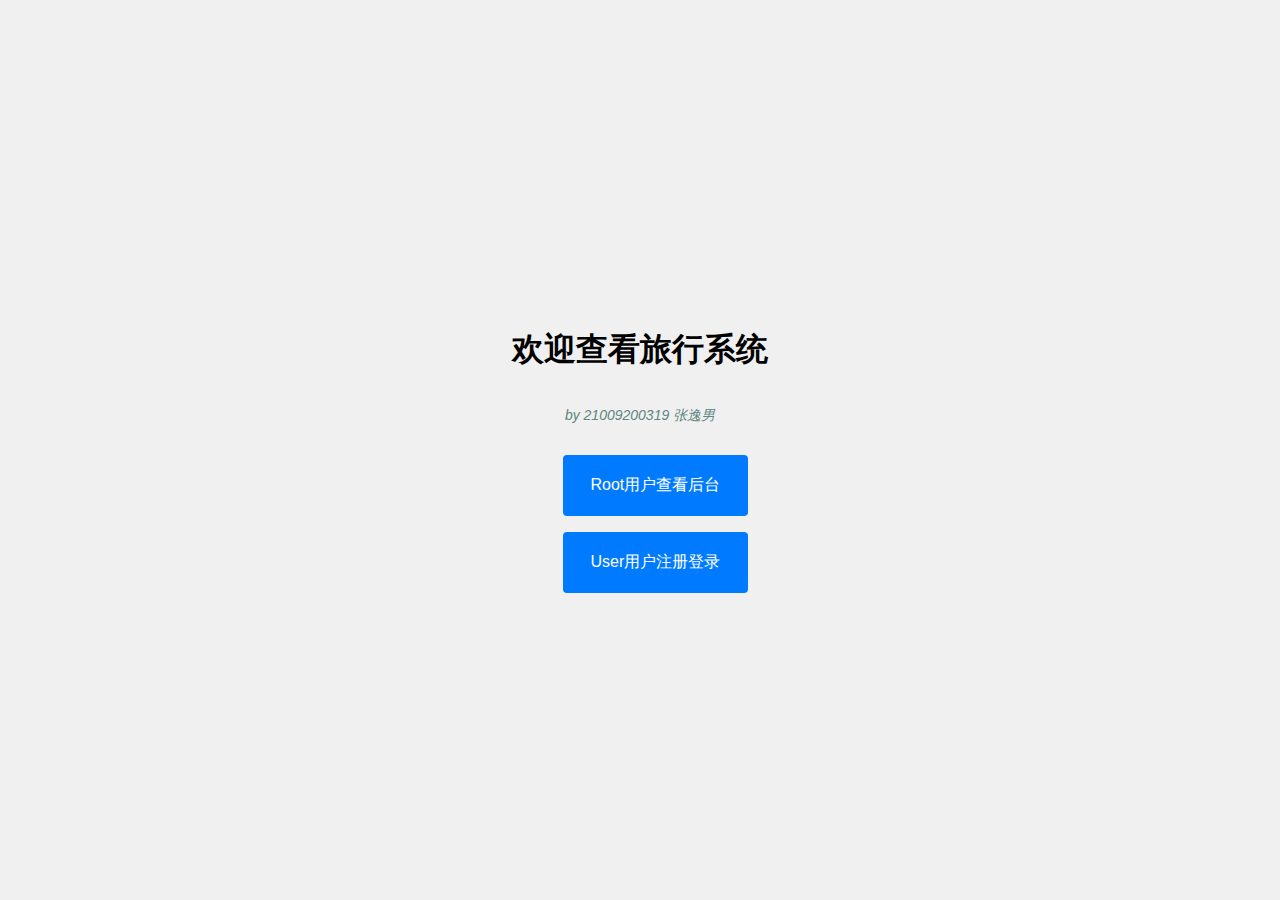
<file: src/main/resources/static/index.html>
<!DOCTYPE html>
<html lang="en">
<head>
    <meta charset="UTF-8">
    <meta name="viewport" content="width=device-width, initial-scale=1.0">
    <title>Hello World</title>
    <style>
    body {
        font-family: 'Verdana', sans-serif;
        background-color: #f0f0f0;
        margin: 0;
        padding: 0;
        display: flex;
        justify-content: center;
        align-items: center;
        height: 100vh;
        flex-direction: column; /* 垂直排列子元素 */
    }
    form {
        background-color: #fff;
        padding: 20px;
        border-radius: 8px;
        box-shadow: 0 2px 10px rgba(0, 0, 0, 0.1);
        width: 300px; /* 设置表单宽度 */
        display: flex;
        flex-direction: column; /* 垂直排列子元素 */
    }

    label {
        display: block;
        margin-bottom: 8px;
        font-weight: bold;
    }

    input {
        width: 100%;
        padding: 10px;
        margin-bottom: 16px;
        box-sizing: border-box;
        border: 1px solid #ccc;
        border-radius: 4px;
    }



    button {
        background-color: #007bff;
        color: #fff;
        padding: 20px 12px;
        border: none;
        border-radius: 4px;
        cursor: pointer;
        font-size: 16px;
        width: 120%; /* 设置按钮宽度 */
        margin-top: 16px;
    }
    p {
        font-family: 'Verdana', sans-serif; /* 设置字体 */
        color: #5d877f; /* 设置文本颜色 */
        font-size: 14px;
        font-style: italic;
        text-align: justify; /* 设置文本对齐方式 */

    }

    button:hover {
        background-color: #0056b3;
    }

    button, input {
        transition: background-color 0.3s ease;
    }</style>


</head>
<body>
<h1>欢迎查看旅行系统</h1>
<p>by 21009200319 张逸男</p>

<!-- 第一个按钮，点击后跳转到 /root 页面 -->
<a href="/root">
    <button>Root用户查看后台</button>
</a>

<!-- 第二个按钮，点击后跳转到 /user 页面 -->
<a href="/user/login">
    <button>User用户注册登录</button>
</a>
</body>
</html>
</file>
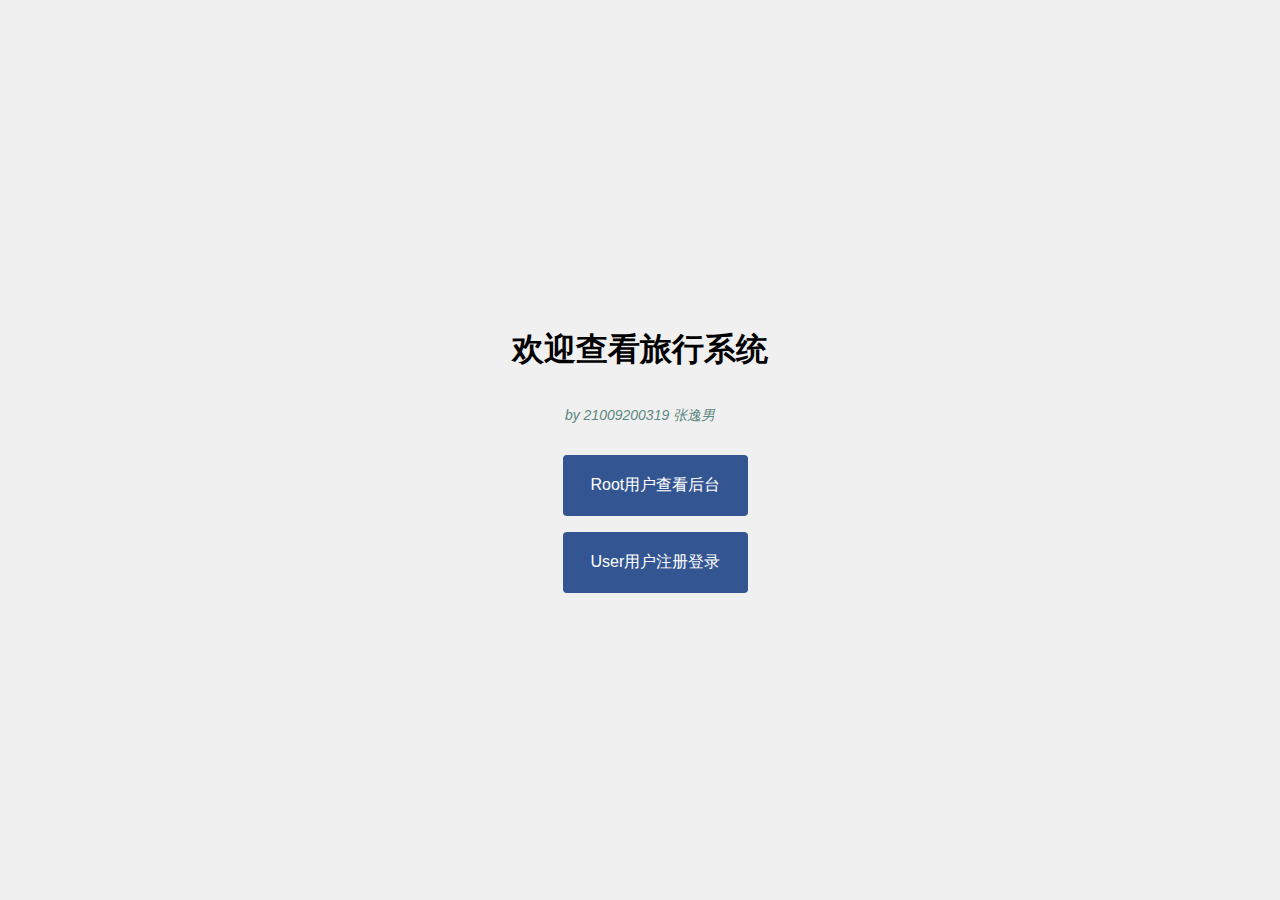
<file: src/main/resources/templates/index.html>
<!DOCTYPE html>
<html lang="en">
<head>
    <meta charset="UTF-8">
    <meta name="viewport" content="width=device-width, initial-scale=1.0">
    <title>Start</title>
    <style>
    body {
        font-family: 'Verdana', sans-serif;
        background-color: #f0f0f0;
        margin: 0;
        padding: 0;
        display: flex;
        justify-content: center;
        align-items: center;
        height: 100vh;
        flex-direction: column; /* 垂直排列子元素 */
    }
    form {
        background-color: #fff;
        padding: 20px;
        border-radius: 8px;
        box-shadow: 0 2px 10px rgba(0, 0, 0, 0.1);
        width: 300px; /* 设置表单宽度 */
        display: flex;
        flex-direction: column; /* 垂直排列子元素 */
    }

    label {
        display: block;
        margin-bottom: 8px;
        font-weight: bold;
    }

    input {
        width: 100%;
        padding: 10px;
        margin-bottom: 16px;
        box-sizing: border-box;
        border: 1px solid #ccc;
        border-radius: 4px;
    }



    button {
        background-color: #335693;
        color: #fff;
        padding: 20px 12px;
        border: none;
        border-radius: 4px;
        cursor: pointer;
        font-size: 16px;
        width: 120%; /* 设置按钮宽度 */
        margin-top: 16px;
    }
    p {
        font-family: 'Verdana', sans-serif; /* 设置字体 */
        color: #5d877f; /* 设置文本颜色 */
        font-size: 14px;
        font-style: italic;
        text-align: justify; /* 设置文本对齐方式 */

    }

    button:hover {
        background-color: #0056b3;
    }

    button, input {
        transition: background-color 0.3s ease;
    }</style>


</head>
<body>
<h1>欢迎查看旅行系统</h1>
<p>by 21009200319 张逸男</p>

<!-- 第一个按钮，点击后跳转到 /root 页面 -->
<a href="/root">
    <button>Root用户查看后台</button>
</a>

<!-- 第二个按钮，点击后跳转到 /user 页面 -->
<a href="/user/login">
    <button>User用户注册登录</button>
</a>
</body>
</html>
</file>
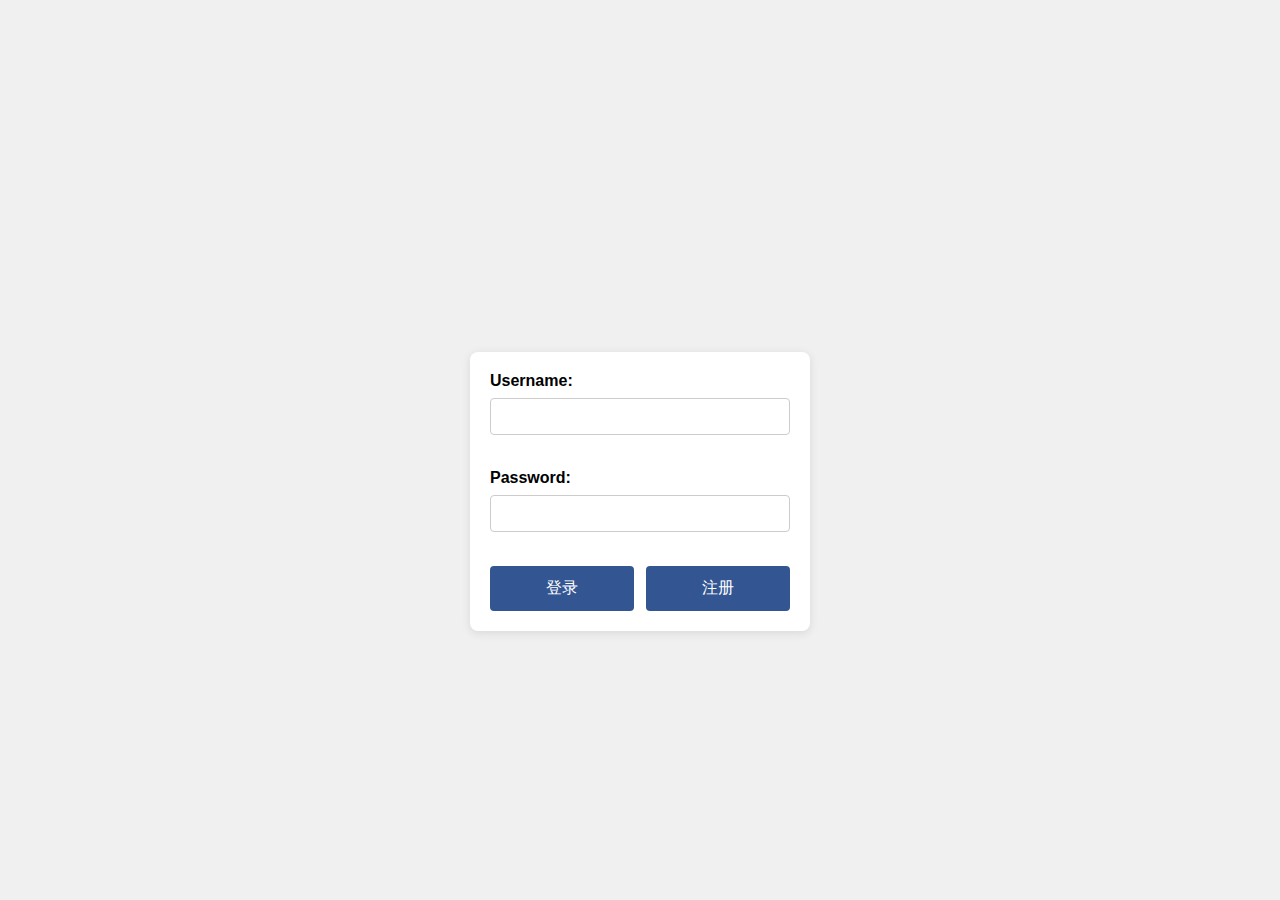
<file: src/main/resources/templates/login.html>
<!DOCTYPE html>
<html lang="en" xmlns:th="http://www.thymeleaf.org">
<head>
    <meta charset="UTF-8">
    <meta name="viewport" content="width=device-width, initial-scale=1.0">
    <title>Login Page</title>
    <!-- 添加自定义样式 -->
    <style>
        body {
            font-family: 'Arial', sans-serif;
            background-color: #f0f0f0;
            margin: 0;
            padding: 0;
            display: flex;
            justify-content: center;
            align-items: center;
            height: 100vh;
            flex-direction: column; /* 垂直排列子元素 */
        }

        h1 {
            text-align: center;
            margin-bottom: 20px;
        }


        form {
            background-color: #fff;
            padding: 20px;
            border-radius: 8px;
            box-shadow: 0 2px 10px rgba(0, 0, 0, 0.1);
            width: 300px; /* 设置表单宽度 */
            display: flex;
            flex-direction: column; /* 垂直排列子元素 */
        }

        label {
            display: block;
            margin-bottom: 8px;
            font-weight: bold;
        }

        input {
            width: 100%;
            padding: 10px;
            margin-bottom: 16px;
            box-sizing: border-box;
            border: 1px solid #ccc;
            border-radius: 4px;
        }

        .button-container {
            display: flex;
            justify-content: space-between;
            align-items: center;
        }

        button {
            background-color:  #335693;
            color: #fff;
            padding: 12px 20px;
            border: none;
            border-radius: 4px;
            cursor: pointer;
            font-size: 16px;
            width: 48%; /* 设置按钮宽度 */
        }

        button:hover {
            background-color: #0056b3;
        }

        button, input {
            transition: background-color 0.3s ease;
        }
    </style>
</head>
<body>
<!-- 显示标题 -->
<h1 th:text="${message}"></h1>

<!-- 显示错误消息 -->
<h1 th:if="${error}" th:text="${error}" style="color: red;"></h1>
<!-- 登录表单 -->
<form id="loginForm" th:action="@{/user/login}" method="post">
    <!-- 第一个文本框，显示账号 -->
    <label for="username">Username:</label>
    <input type="text" id="username" name="username" th:placeholder="${usernamePlaceholder}" required>
    <br>

    <!-- 第二个文本框，显示密码 -->
    <label for="password">Password:</label>
    <input type="password" id="password" name="password" th:placeholder="${passwordPlaceholder}" required>
    <br>

    <!-- 登录按钮 -->
    <div class="button-container">
        <!-- 登录按钮 -->
        <button type="submit">登录</button>

        <!-- 注册按钮 -->
        <button type="button" onclick="register()">注册</button>
    </div>
</form>



<script>
    // 注册按钮点击事件
    function register() {
        // 设置一个隐藏字段用于标识是登录还是注册
        var registerInput = document.createElement("input");
        registerInput.setAttribute("type", "hidden");
        registerInput.setAttribute("name", "action");
        registerInput.setAttribute("value", "register");

        // 将隐藏字段添加到表单中
        var loginForm = document.getElementById("loginForm");
        loginForm.appendChild(registerInput);

        // 提交表单
        loginForm.submit();
    }
</script>


</body>
</html>
</file>
